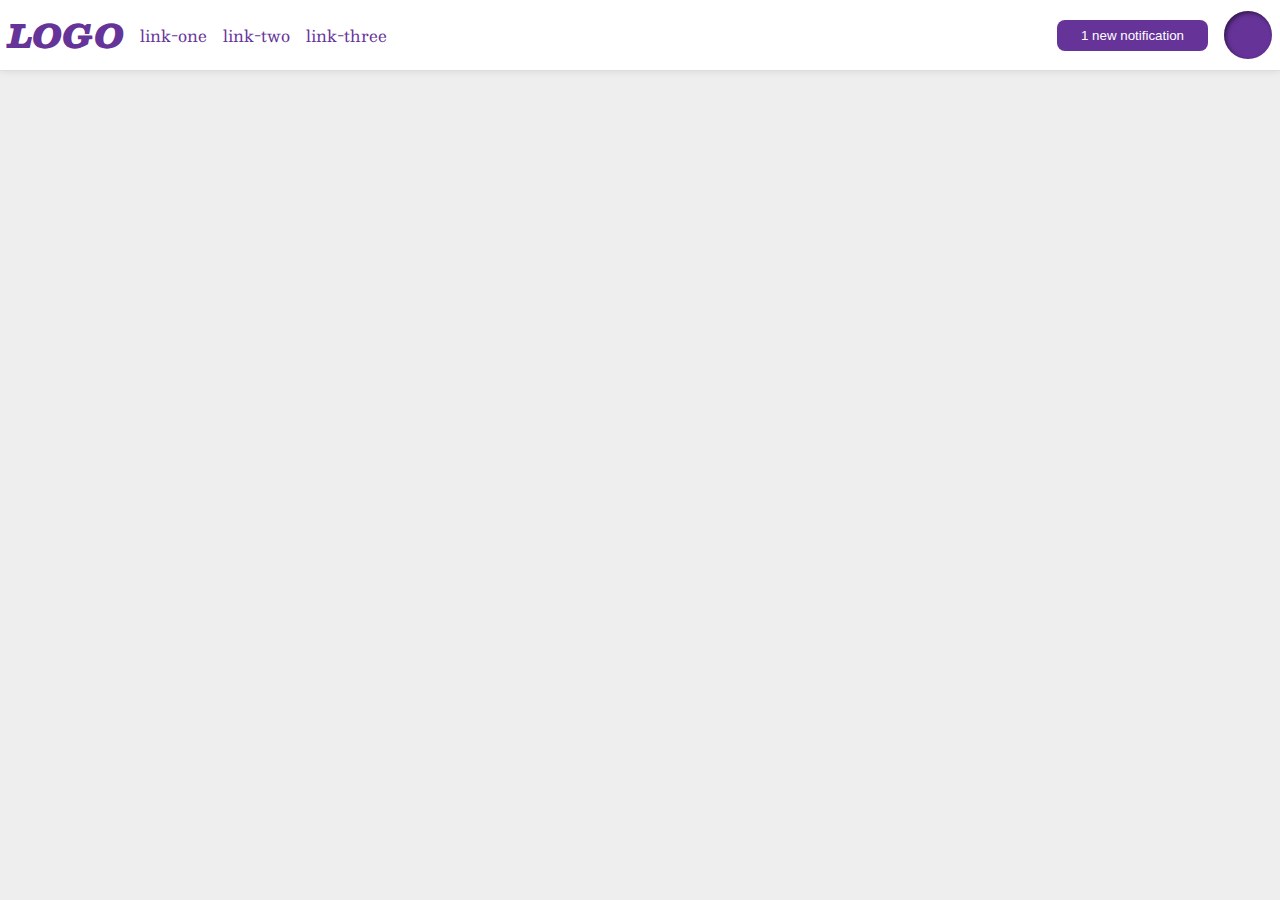
<file: flex/03-flex-header-2/index.html>
<!DOCTYPE html>
<html lang="en">
  <head>
    <meta charset="UTF-8">
    <meta http-equiv="X-UA-Compatible" content="IE=edge">
    <meta name="viewport" content="width=device-width, initial-scale=1.0">
    <title>Flex Header 2</title>
    <link rel="stylesheet" href="style.css">
  </head>
  <body>
    <div class="header">
      
      <div class="left-items">
        <div class="logo">
          LOGO
        </div>
        <ul class="links">
          <li><a href="https://google.com">link-one</a></li>
          <li><a href="https://google.com">link-two</a></li>
          <li><a href="https://google.com">link-three</a></li>
        </ul>
      </div>
    
      <div class="right-items">
        <button class="notifications">
          1 new notification
        </button>
        <div class="profile-image"></div>
      </div>
      
    </div>
  </body>
</html>
</file>
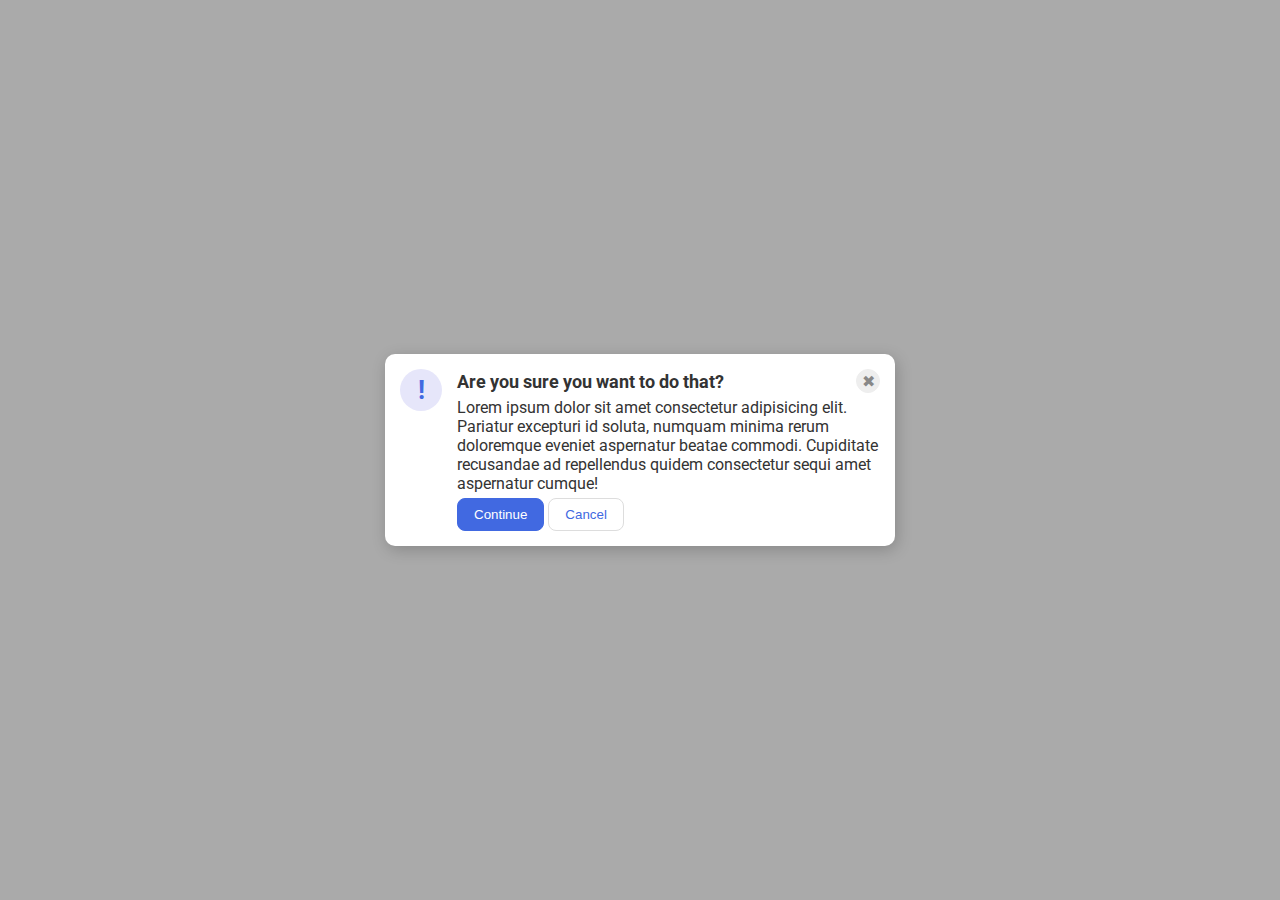
<file: flex/05-flex-modal/index.html>
<!DOCTYPE html>
<html lang="en">
  <head>
    <meta charset="UTF-8">
    <meta http-equiv="X-UA-Compatible" content="IE=edge">
    <meta name="viewport" content="width=device-width, initial-scale=1.0">
    <link rel="stylesheet" href="style.css">
    <title>Modal</title>
  </head>
  <body>
    <div class="modal">
      <div class="icon">!</div>
      
      <div class="container">
        <div class="top-header">
          <div class="header">Are you sure you want to do that?</div>
          <button class="close-button">✖</button>
        </div>
        <div class="text">Lorem ipsum dolor sit amet consectetur adipisicing elit. Pariatur excepturi id soluta, numquam minima rerum doloremque eveniet aspernatur beatae commodi. Cupiditate recusandae ad repellendus quidem consectetur sequi amet aspernatur cumque!</div>
        <button class="continue">Continue</button>
        <button class="cancel">Cancel</button>
      </div>

    </div>
  </body>
</html>
</file>
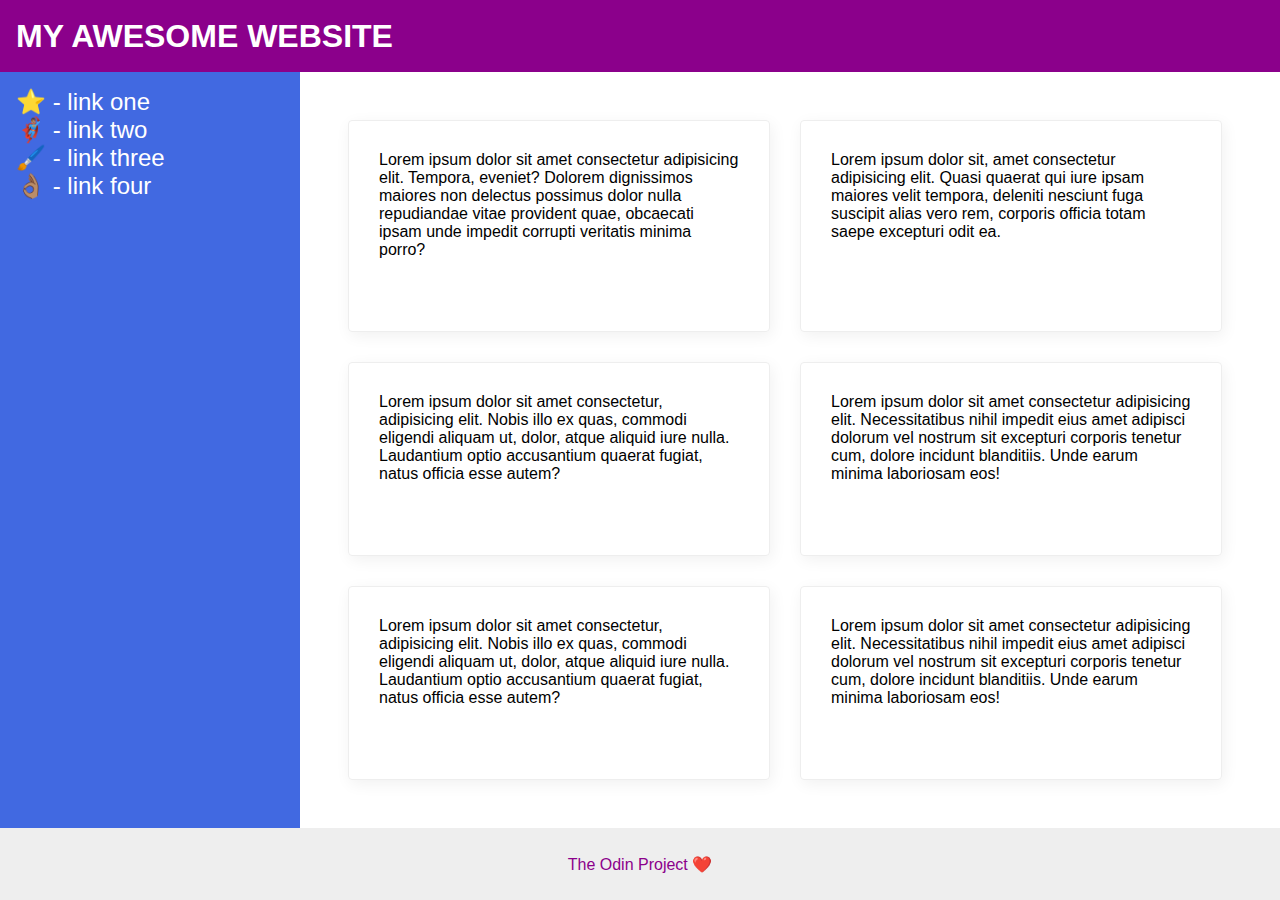
<file: flex/07-flex-layout-2/index.html>
<!DOCTYPE html>
<html lang="en">
  <head>
    <meta charset="UTF-8">
    <meta http-equiv="X-UA-Compatible" content="IE=edge">
    <meta name="viewport" content="width=device-width, initial-scale=1.0">
    <title>The Holy Grail</title>
    <link rel="stylesheet" href="style.css">
  </head>
  <body>
    <div class="header">
      MY AWESOME WEBSITE
    </div>
    
      <div class="content">
        <div class="sidebar">
          <ul>
            <li><a href="#">⭐ - link one</a></li>
            <li><a href="#">🦸🏽‍♂️ - link two</a></li>
            <li><a href="#">🖌️ - link three</a></li>
            <li><a href="#">👌🏽 - link four</a></li>
          </ul>
        </div>
        <div class="card-container">
          <div class="card">Lorem ipsum dolor sit amet consectetur adipisicing elit. Tempora, eveniet? Dolorem dignissimos maiores non delectus possimus dolor nulla repudiandae vitae provident quae, obcaecati ipsam unde impedit corrupti veritatis minima porro?</div>
          <div class="card">Lorem ipsum dolor sit, amet consectetur adipisicing elit. Quasi quaerat qui iure ipsam maiores velit tempora, deleniti nesciunt fuga suscipit alias vero rem, corporis officia totam saepe excepturi odit ea.</div>
          <div class="card">Lorem ipsum dolor sit amet consectetur, adipisicing elit. Nobis illo ex quas, commodi eligendi aliquam ut, dolor, atque aliquid iure nulla. Laudantium optio accusantium quaerat fugiat, natus officia esse autem?</div>
          <div class="card">Lorem ipsum dolor sit amet consectetur adipisicing elit. Necessitatibus nihil impedit eius amet adipisci dolorum vel nostrum sit excepturi corporis tenetur cum, dolore incidunt blanditiis. Unde earum minima laboriosam eos!</div>
          <div class="card">Lorem ipsum dolor sit amet consectetur, adipisicing elit. Nobis illo ex quas, commodi eligendi aliquam ut, dolor, atque aliquid iure nulla. Laudantium optio accusantium quaerat fugiat, natus officia esse autem?</div>
          <div class="card">Lorem ipsum dolor sit amet consectetur adipisicing elit. Necessitatibus nihil impedit eius amet adipisci dolorum vel nostrum sit excepturi corporis tenetur cum, dolore incidunt blanditiis. Unde earum minima laboriosam eos!</div>
        </div>
      </div>

    <div class="footer">
      The Odin Project ❤️
    </div>
  </body>
</html>
</file>
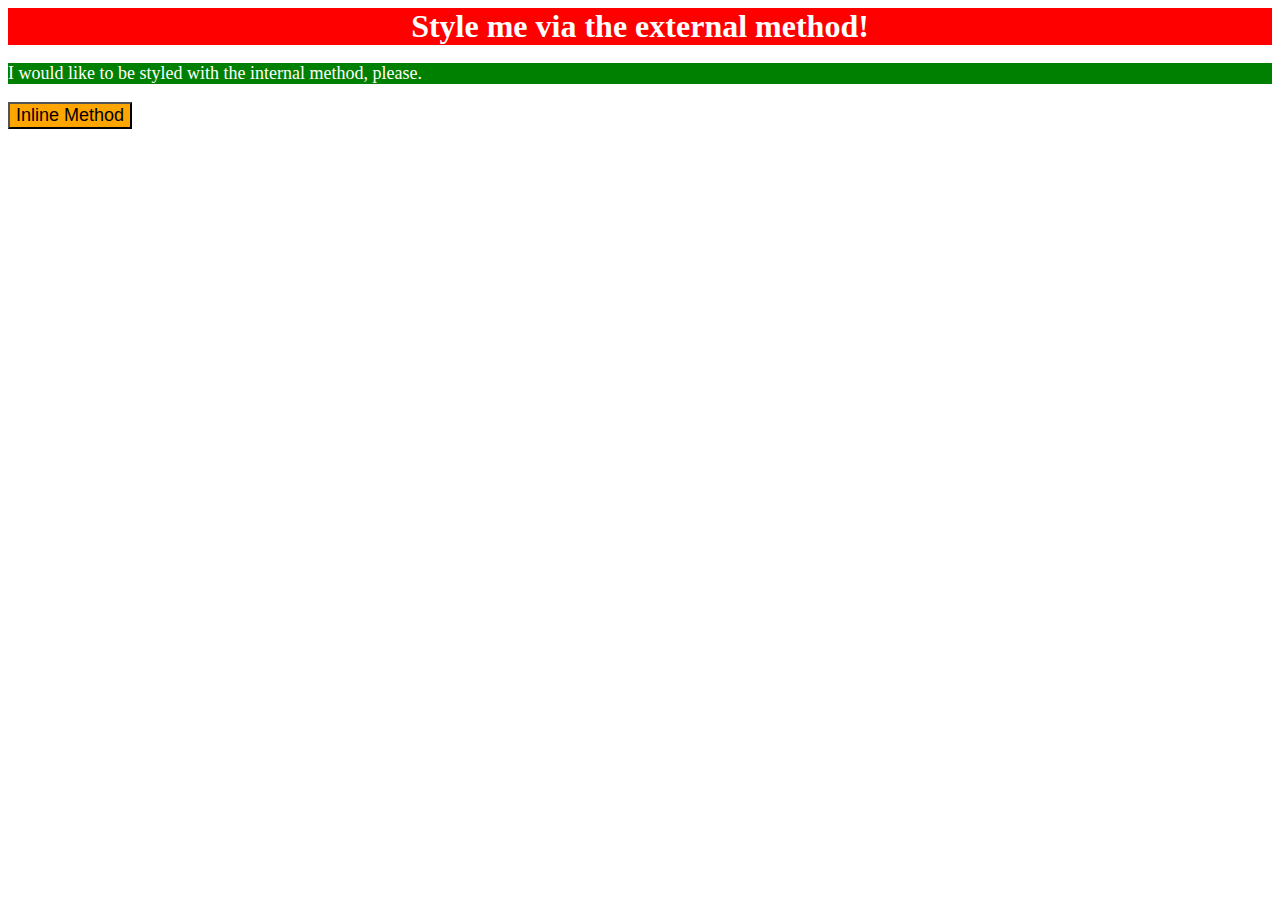
<file: foundations/01-css-methods/index.html>
<!DOCTYPE html>
<html lang="en">
  <head>
    <link rel="stylesheet" href="style.css">
    <meta charset="UTF-8">
    <meta http-equiv="X-UA-Compatible" content="IE=edge">
    <meta name="viewport" content="width=device-width, initial-scale=1.0">
    <title>Methods for Adding CSS</title>
    <style>
      p {
        background-color: green;
        color: white;
        font-size: 18px;
      }
    </style>
  </head>
  <body>
    <div>Style me via the external method!</div>
    <p>I would like to be styled with the internal method, please.</p>
    <button style="background-color: orange; font-size: 18px;">Inline Method</button>
  </body>
</html>
</file>
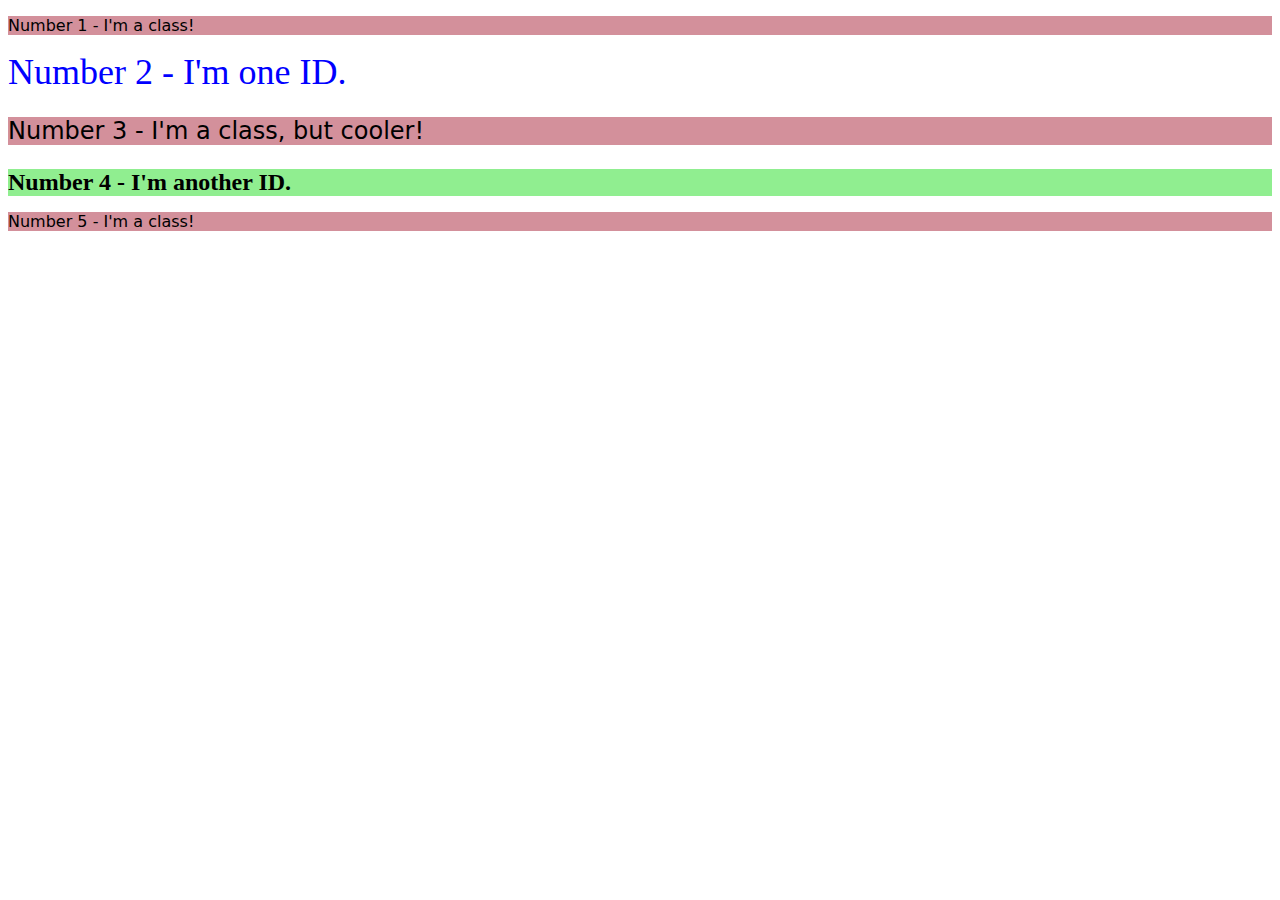
<file: foundations/02-class-id-selectors/index.html>
<!DOCTYPE html>
<html lang="en">
  <head>
    <meta charset="UTF-8">
    <meta http-equiv="X-UA-Compatible" content="IE=edge">
    <meta name="viewport" content="width=device-width, initial-scale=1.0">
    <title>Class and ID Selectors</title>
    <link rel="stylesheet" href="style.css">
  </head>
  <body>
    <p>Number 1 - I'm a class!</p>
    <div class="second">Number 2 - I'm one ID.</div>
    <p class="samesize">Number 3 - I'm a class, but cooler!</p>
    <div class="samesize fourth">Number 4 - I'm another ID.</div>
    <p>Number 5 - I'm a class!</p>
  </body>
</html>
</file>
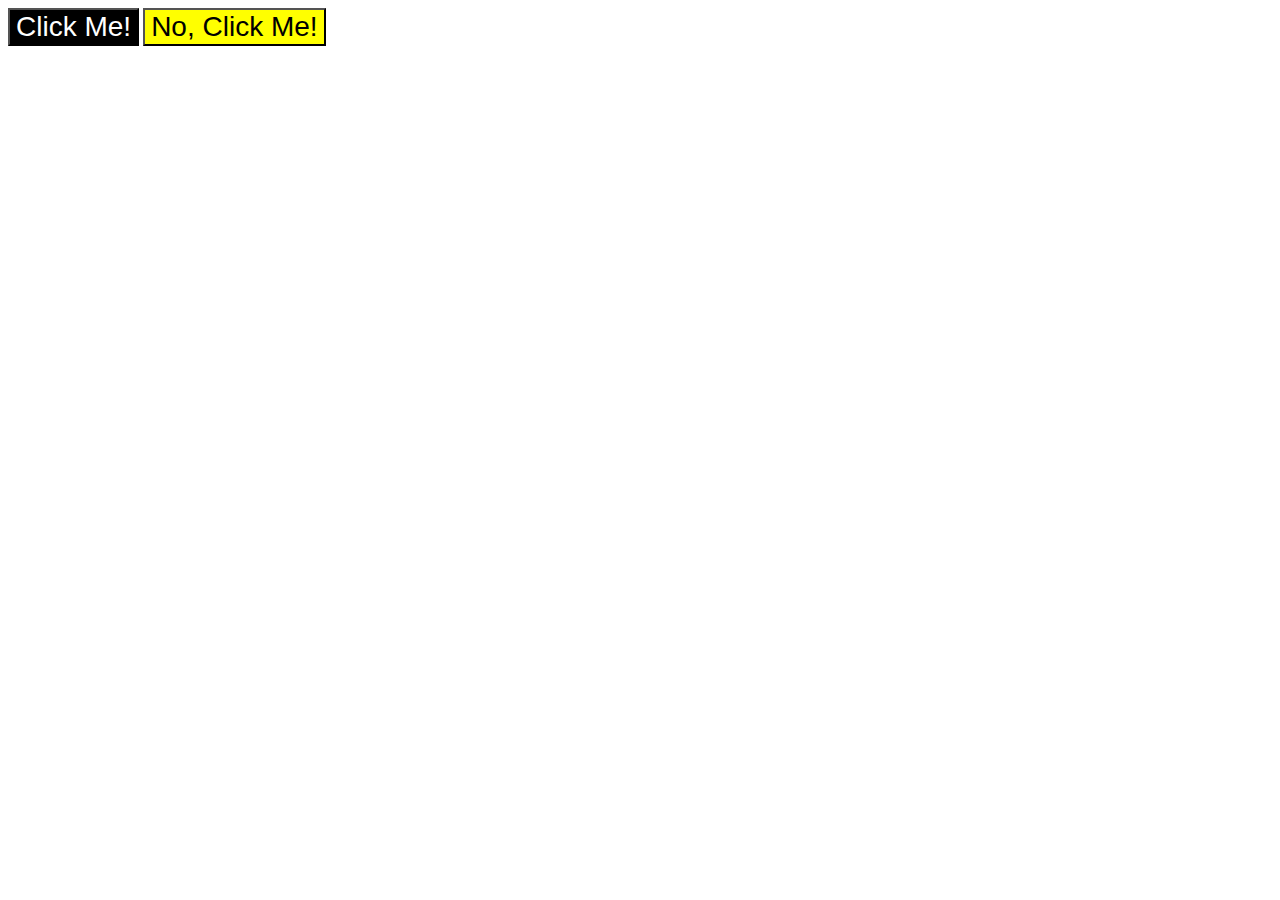
<file: foundations/03-grouping-selectors/index.html>
<!DOCTYPE html>
<html lang="en">
  <head>
    <meta charset="UTF-8">
    <meta http-equiv="X-UA-Compatible" content="IE=edge">
    <meta name="viewport" content="width=device-width, initial-scale=1.0">
    <title>Grouping Selectors</title>
    <link rel="stylesheet" href="style.css">
  </head>
  <body>
    <button class="first common">Click Me!</button>
    <button class="second common">No, Click Me!</button>
  </body>
</html>
</file>
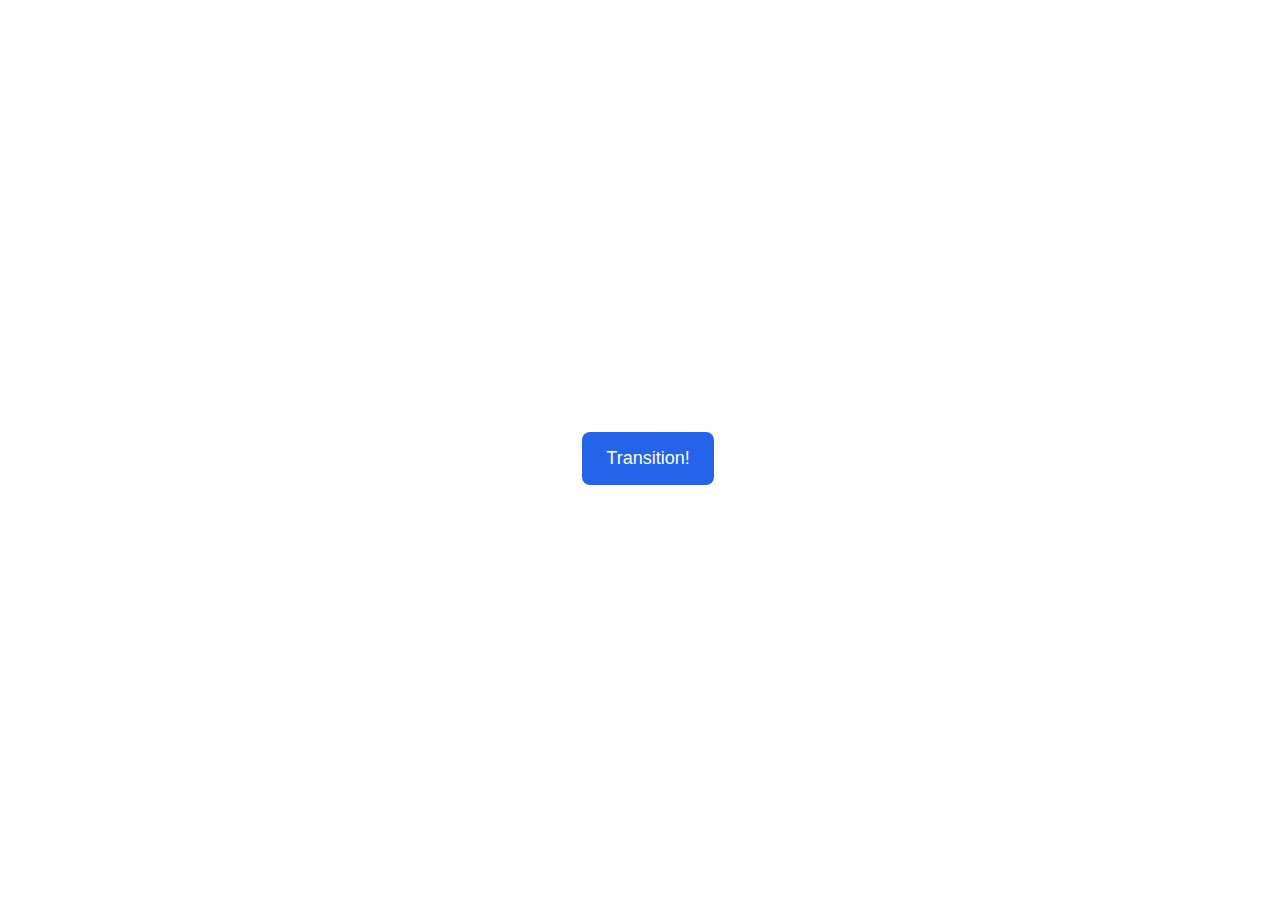
<file: advanced-html-css/animation/01-button-hover/index.html>
<!DOCTYPE html>
<html lang="en">
  <head>
    <meta charset="UTF-8" />
    <meta http-equiv="X-UA-Compatible" content="IE=edge" />
    <meta name="viewport" content="width=device-width, initial-scale=1.0" />
    <title>Button Hover</title>
    <link rel="stylesheet" href="style.css" />
  </head>
  <body>
    <div id="transition-container">
      <button>Transition!</button>
    </div>
  </body>
</html>
</file>
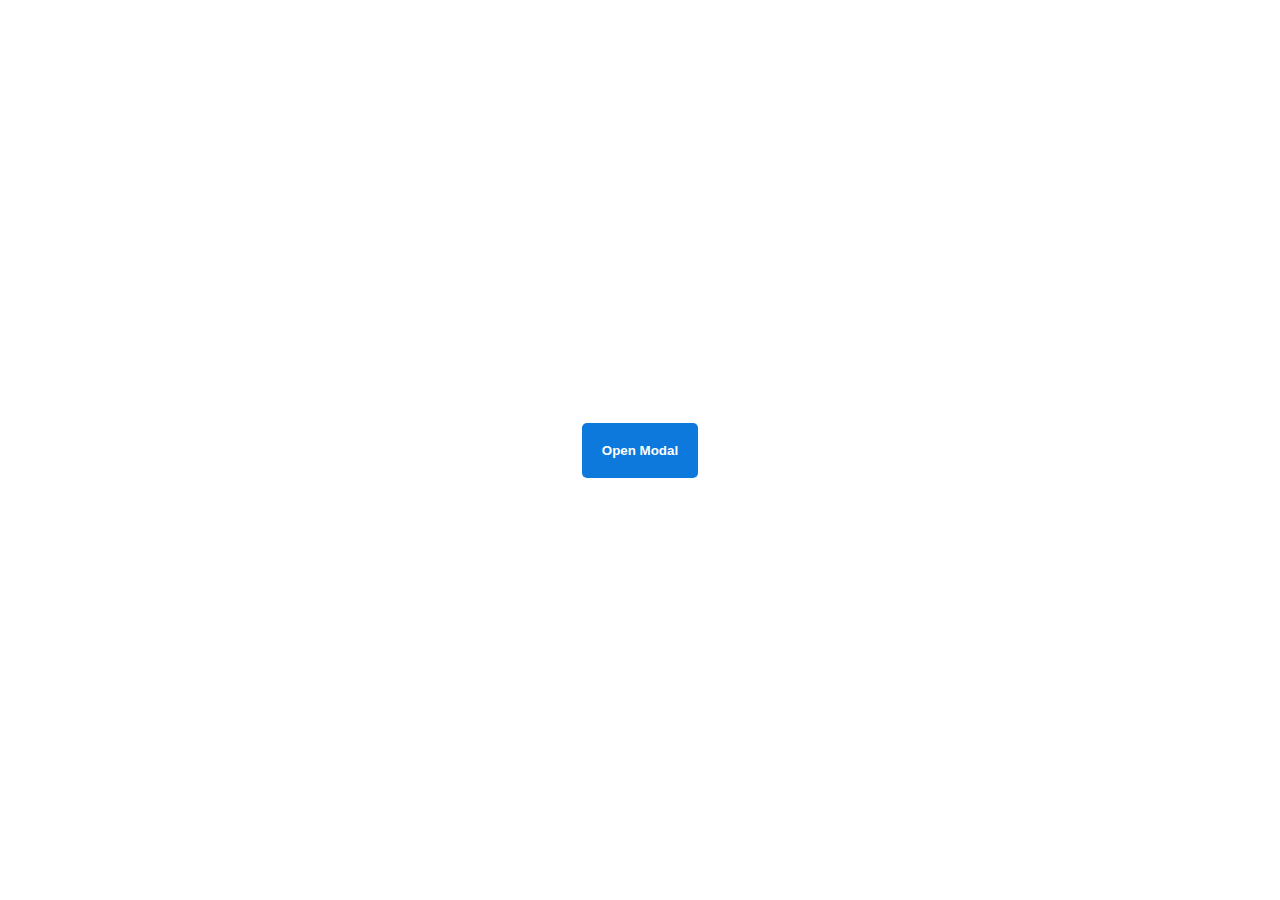
<file: advanced-html-css/animation/02-pop-up/index.html>
<!DOCTYPE html>
<html lang="en">
  <head>
    <meta charset="UTF-8" />
    <meta http-equiv="X-UA-Compatible" content="IE=edge" />
    <meta name="viewport" content="width=device-width, initial-scale=1.0" />
    <title>Popup</title>
    <link rel="stylesheet" href="style.css" />
  </head>
  <body>
    <div class="backdrop"></div>
    <div class="popup-modal">
      <h1>Look at me!</h1>
      <p>I'm a pop up dialog!</p>
      <button id="close-modal">Close Modal</button>
    </div>
    <div class="button-container">
      <button id="trigger-modal">Open Modal</button>
    </div>
    <script src="script.js"></script>
  </body>
</html>
</file>
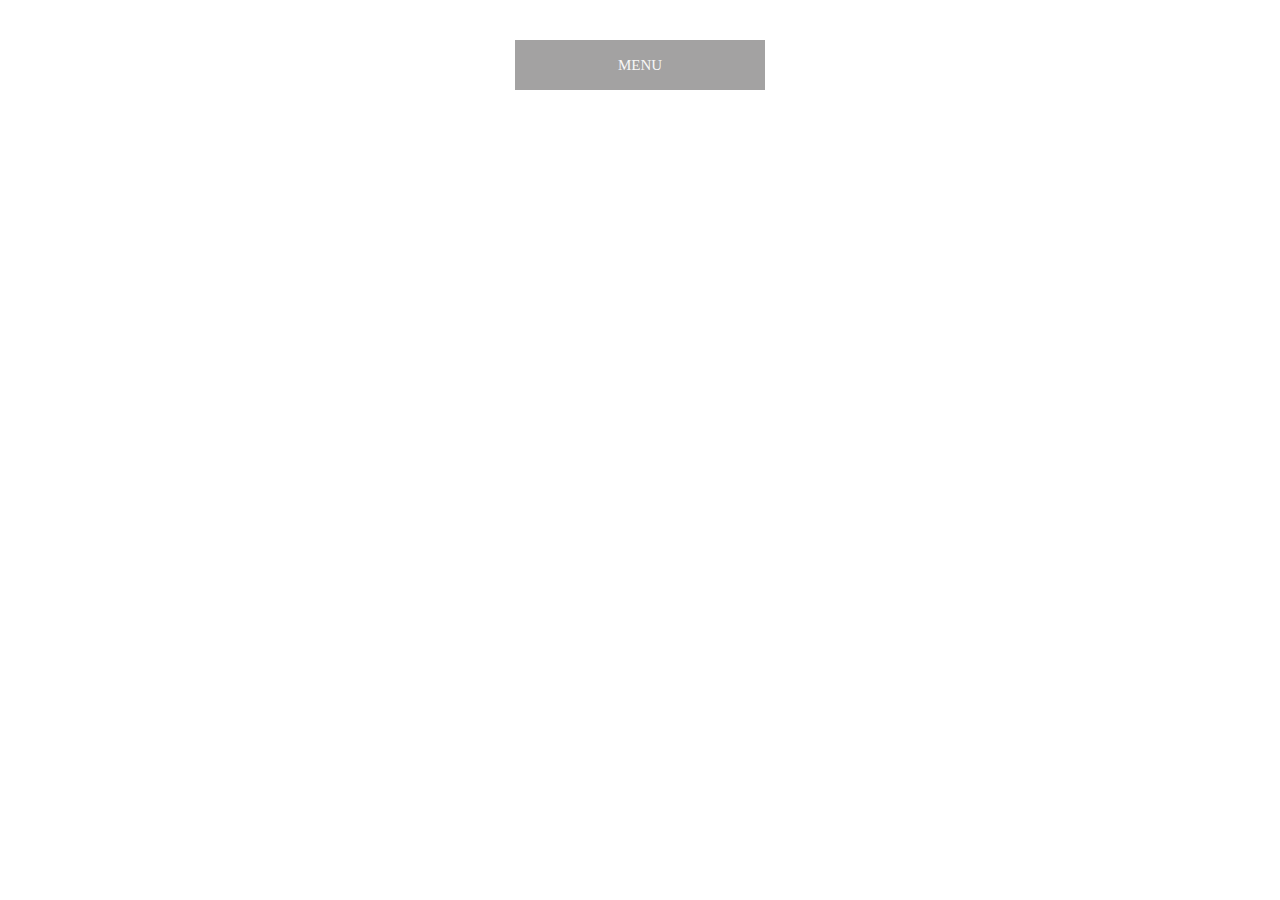
<file: advanced-html-css/animation/03-dropdown-menu/index.html>
<!DOCTYPE html>
<html lang="en">
  <head>
    <meta charset="UTF-8" />
    <meta http-equiv="X-UA-Compatible" content="IE=edge" />
    <meta name="viewport" content="width=device-width, initial-scale=1.0" />
    <title>Dropdown Menu</title>
    <link rel="stylesheet" href="style.css" />
  </head>
  <body>
    <div class="dropdown-container">
        <div class="menu-title">MENU</div>
        <ul class="dropdown-menu">
            <li>ITEM 1</li>
            <li>ITEM 2</li>
            <li>ITEM 3</li>
            <li>ITEM 4</li>
            <li>ITEM 5</li>
        </ul>
    </div>
    <script src="script.js"></script>
  </body>
</html>
</file>
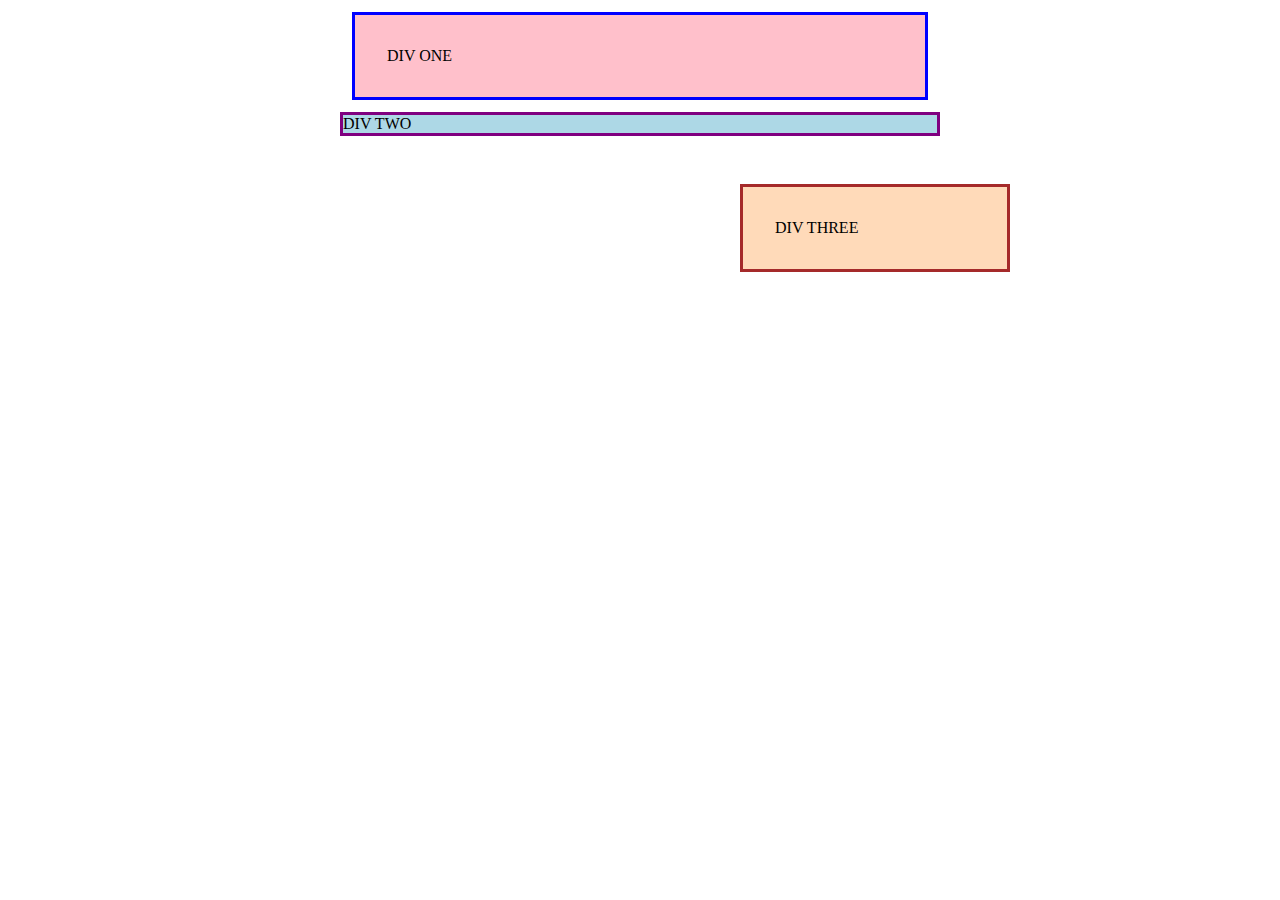
<file: foundations/block-and-inline/01-margin-and-padding-1/index.html>
<!DOCTYPE html>
<html lang="en">
  <head>
    <meta charset="UTF-8">
    <meta http-equiv="X-UA-Compatible" content="IE=edge">
    <meta name="viewport" content="width=device-width, initial-scale=1.0">
    <title>Margin and Padding exercise</title>
    <link rel="stylesheet" href="style.css">
  </head>
  <body>
    <div class="one">
      DIV ONE
    </div>
    <div class="two">
      DIV TWO
    </div>
    <div class="three">
      DIV THREE
    </div>
  </body>
</html>
</file>
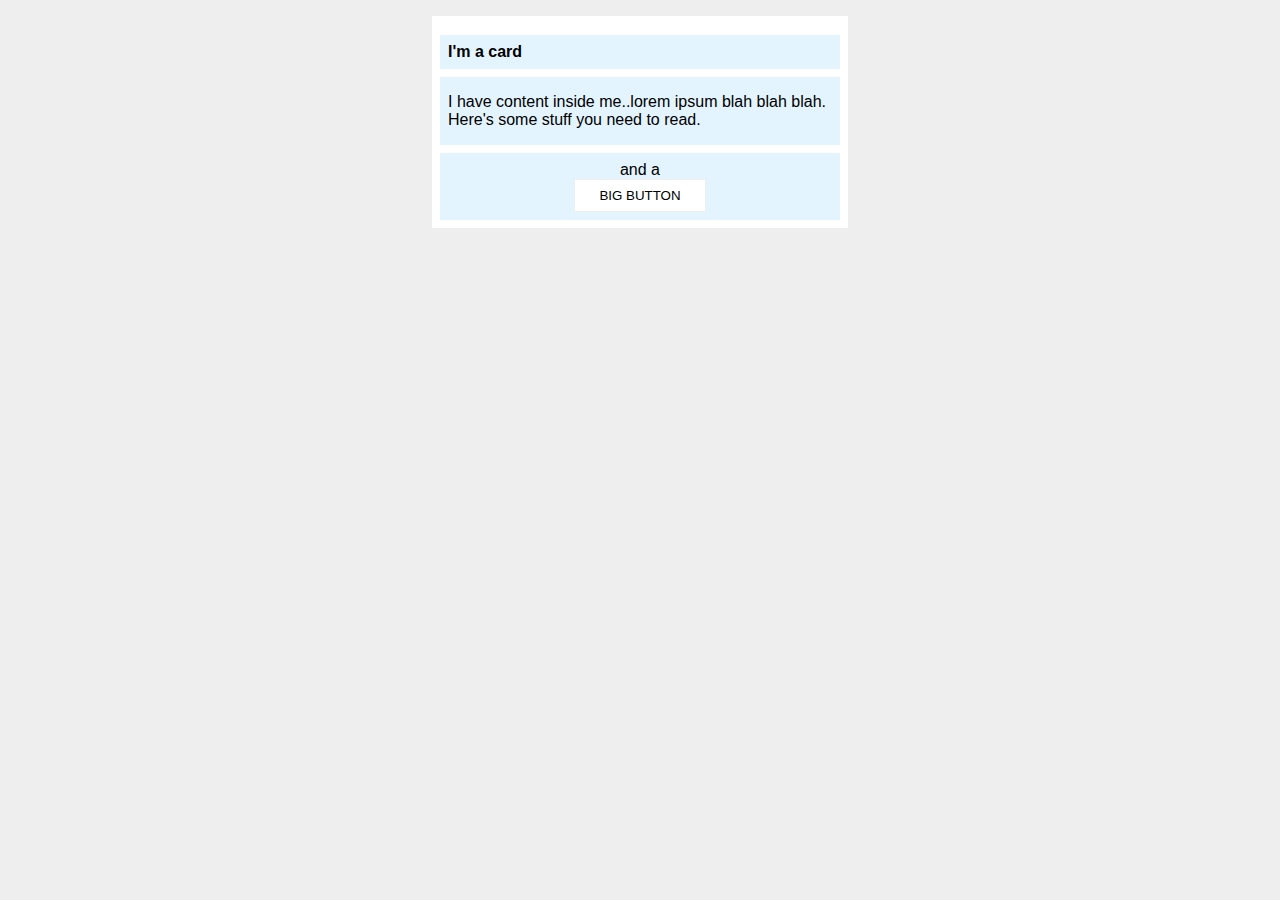
<file: foundations/block-and-inline/02-margin-and-padding-2/index.html>
<!DOCTYPE html>
<html lang="en">
  <head>
    <meta charset="UTF-8">
    <meta http-equiv="X-UA-Compatible" content="IE=edge">
    <meta name="viewport" content="width=device-width, initial-scale=1.0">
    <title>Margin and Padding exercise 2</title>
    <link rel="stylesheet" href="style.css">
  </head>
  <body>
    <div class="card">
      <h1 class="title">I'm a card</h1>
      <div class="content">I have content inside me..lorem ipsum blah blah blah. Here's some stuff you need to read.</div>
      <div class="button-container">and a <button>BIG BUTTON</button></div>
    </div>
  </body>
</html>
</file>
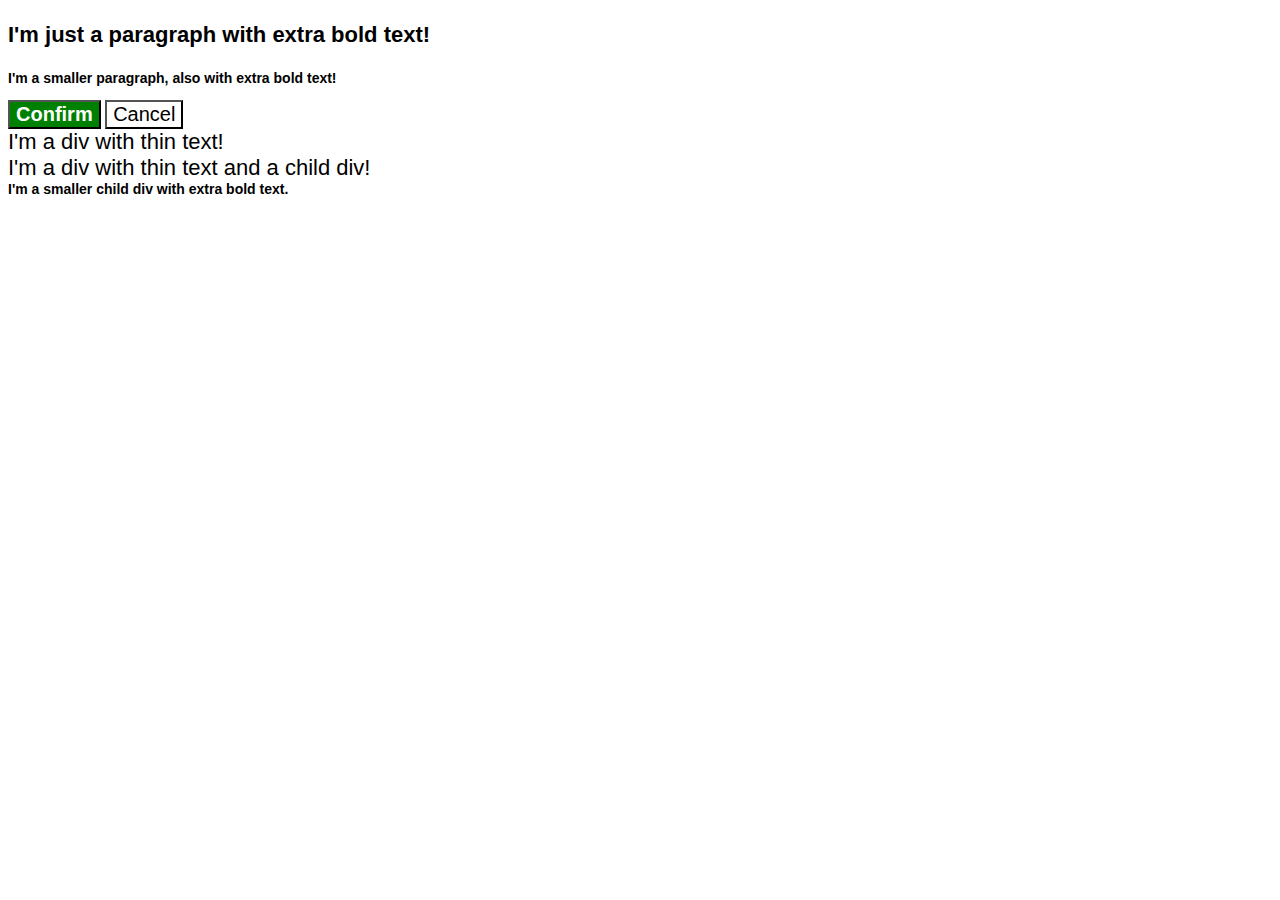
<file: foundations/cascade/01-cascade-fix/index.html>
<!DOCTYPE html>
<html lang="en">
  <head>
    <meta charset="UTF-8">
    <meta http-equiv="X-UA-Compatible" content="IE=edge">
    <meta name="viewport" content="width=device-width, initial-scale=1.0">
    <title>Fix the Cascade</title>
    <link rel="stylesheet" href="style.css">
  </head>
  <body>
    <p class="para">I'm just a paragraph with extra bold text!</p>
    <p class="para small-para">I'm a smaller paragraph, also with extra bold text!</p>

    <button id="confirm-button" class="button confirm">Confirm</button>
    <button id="cancel-button" class="button cancel">Cancel</button>

    <div class="text">I'm a div with thin text!</div>
    <div class="text">I'm a div with thin text and a child div!
      <div class="text child">I'm a smaller child div with extra bold text.</div>
    </div>
  </body>
</html>
</file>
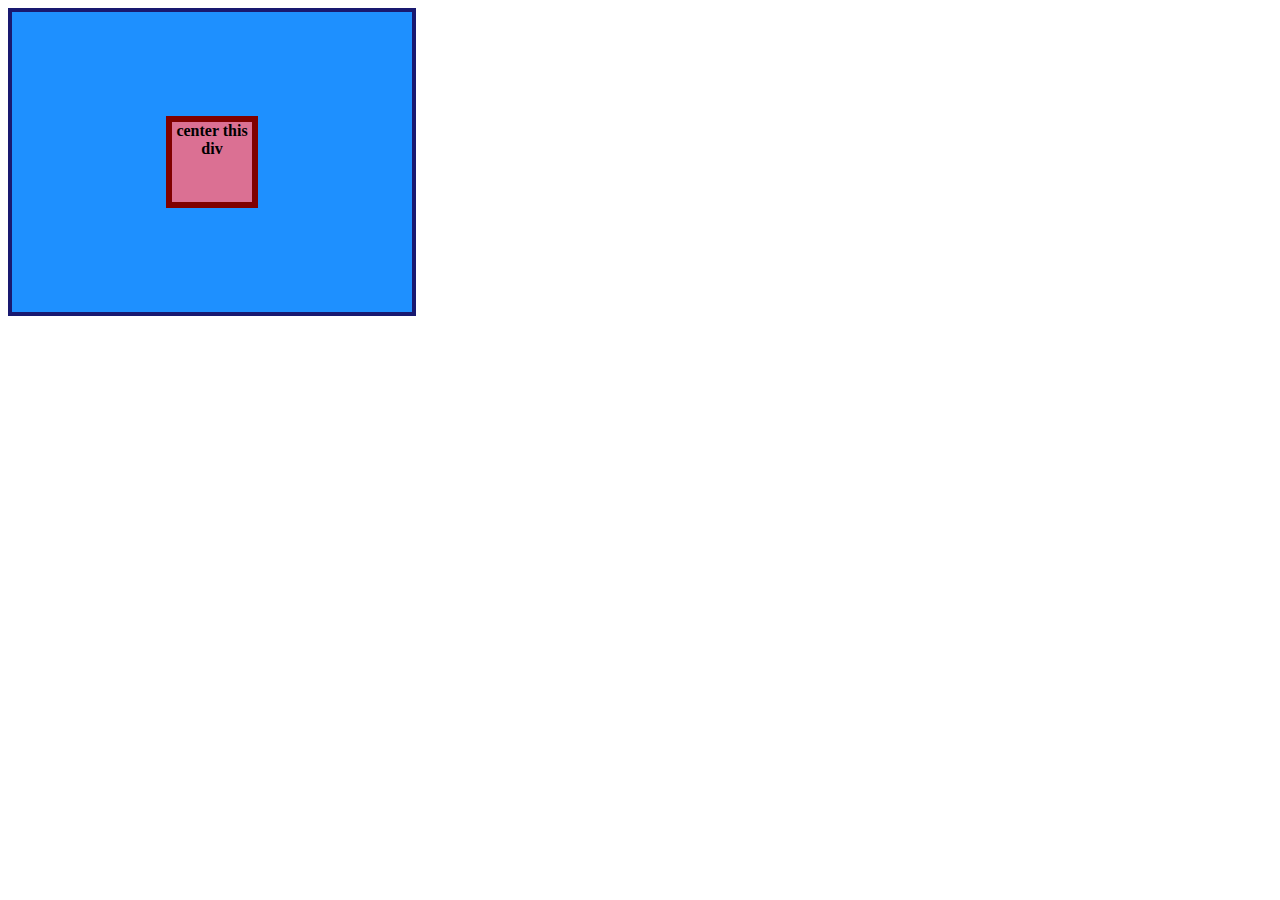
<file: foundations/flex/01-flex-center/index.html>
<!DOCTYPE html>
<html lang="en">
  <head>
    <meta charset="UTF-8">
    <meta http-equiv="X-UA-Compatible" content="IE=edge">
    <meta name="viewport" content="width=device-width, initial-scale=1.0">
    <title>CENTER THIS DIV</title>
    <link rel="stylesheet" href="style.css">
  </head>
  <body>
    <div class="container">
      <div class="box">center this div</div>
    </div>
  </body>
</html>
</file>
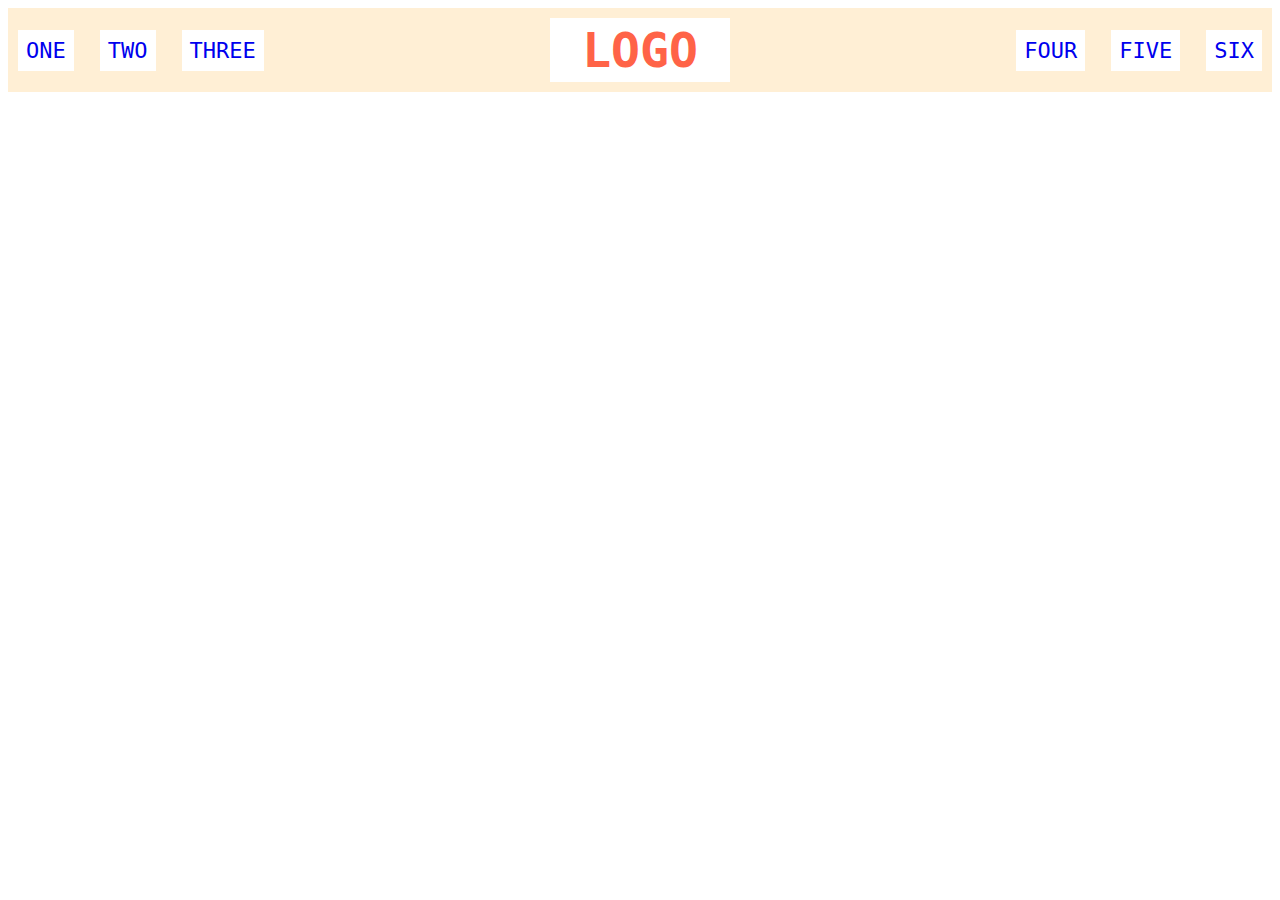
<file: foundations/flex/02-flex-header/index.html>
<!DOCTYPE html>
<html lang="en">
  <head>
    <meta charset="UTF-8">
    <meta http-equiv="X-UA-Compatible" content="IE=edge">
    <meta name="viewport" content="width=device-width, initial-scale=1.0">
    <title>Flex Header</title>
    <link rel="stylesheet" href="style.css">
  </head>
  <body>
    <div class="header">
      <div class="left-links">
        <ul>
          <li><a href="#">ONE</a></li>
          <li><a href="#">TWO</a></li>
          <li><a href="#">THREE</a></li>
        </ul>
      </div>
      <div class="logo">LOGO</div>
      <div class="right-links">
        <ul>
          <li><a href="#">FOUR</a></li>
          <li><a href="#">FIVE</a></li>
          <li><a href="#">SIX</a></li>
        </ul>
      </div>
    </div>
  </body>
</html>
</file>
<file: flex/03-flex-header-2/style.css>
/* this is some magical font-importing.  
you'll learn about it later. */
@import url('https://fonts.googleapis.com/css2?family=Besley:ital,wght@0,400;1,900&display=swap');

body {
  margin: 0;
  background: #eee;
  font-family: Besley, serif;
}

.header {
  background: white;
  border-bottom: 1px solid #ddd;
  box-shadow: 0 0 8px rgba(0,0,0,.1);

  justify-content: space-between;
  align-content: center;
  display: flex;
  padding: 8px;
  margin: 0;
}

.profile-image {
  background: rebeccapurple;
  box-shadow: inset 2px 2px 4px rgba(0,0,0,.5);
  border-radius: 50%;
  width: 48px;
  height: 48px;
}

.logo {
  color: rebeccapurple;
  font-size: 32px;
  font-weight: 900;
  font-style: italic;
}

button {
  border: none;
  border-radius: 8px;
  background: rebeccapurple;
  color: white;
  padding: 8px 24px;
  align-self: center;
}

a {
  /* this removes the line under our links */
  text-decoration: none;
  color: rebeccapurple;
}

ul {
  list-style-type: none;
  display: flex;
  padding: 0;
  margin: 0;
  align-items: center;
  gap: 16px;
}

.left-items, .right-items {
  display: flex;
  gap: 16px;
  align-items: center;
}
</file>
<file: flex/05-flex-modal/style.css>
@import url('https://fonts.googleapis.com/css2?family=Roboto:wght@400;700&display=swap');

html, body {
  height: 100%;
}

body {
  font-family: Roboto, sans-serif;
  margin: 0;
  background: #aaa;
  color: #333;
  /* I'll give you this one for free lol */
  display: flex;
  align-items: center;
  justify-content: center;
}

.modal {
  background: white;
  width: 480px;
  border-radius: 10px;
  box-shadow: 2px 4px 16px rgba(0,0,0,.2);
  display: flex;
  padding: 15px;
}

.icon {
  color: royalblue;
  font-size: 26px;
  font-weight: 700;
  background: lavender;
  width: 42px;
  height: 42px;
  border-radius: 50%;
  display: flex;
  align-items: center;
  justify-content: center;

  flex-shrink: 0;
  margin-right: 15px;
}

.close-button {
  background: #eee;
  border-radius: 50%;
  color: #888;
  font-weight: 400;
  font-size: 16px;
  height: 24px;
  width: 24px;
  display: flex;
  align-items: center;
  justify-content: center;
  border: 1px solid #eee;
  padding: 0;
}

button {
  cursor: pointer;
  padding: 8px 16px;
  border-radius: 8px;
}

button.continue {
  background: royalblue;
  border: 1px solid royalblue;
  color: white;
}

button.cancel {
  background: white;
  border: 1px solid #ddd;
  color: royalblue;
}

.top-header {
  display: flex;
  justify-content: space-between;
  align-items: center;
  font-size: large;
  font-weight: bold;
}

.text {
  margin-top: 5px;
  margin-bottom: 5px;
}
</file>
<file: flex/07-flex-layout-2/style.css>
body {
  font-family: -apple-system, BlinkMacSystemFont, 'Segoe UI', Roboto, Oxygen, Ubuntu, Cantarell, 'Open Sans', 'Helvetica Neue', sans-serif;
  margin: 0;
  min-height: 100vh;

  display: flex;
  flex-direction: column;
  justify-content: space-between;
}

.header {
  height: 72px;
  background: darkmagenta;
  color: white;

  font-size: 32px;
  font-weight: 900;
  padding-left: 16px;
  align-content: center;
}

.footer {
  height: 72px;
  background: #eee;
  color: darkmagenta;
  text-align: center;
  align-content: center;
}

.sidebar {
  width: 300px;
  background: royalblue;
  box-sizing: border-box;
  flex-shrink: 0;
  padding: 16px;
}

.card {
  border: 1px solid #eee;
  box-shadow: 2px 4px 16px rgba(0,0,0,.06);
  border-radius: 4px; 
  width: 360px;
  padding: 30px;
}

.content {
  display: flex;
  flex-grow: 1;
}

a {
  text-decoration: none;
  color: white;
  font-size: 24px;
}

ul {
  list-style: none;
  padding: 0;
  margin: 0;
}

.card-container {
  display: flex;
  flex-wrap: wrap;
  padding: 48px;
  gap: 30px;
}
</file>
<file: foundations/01-css-methods/style.css>
div {
    background-color: red;
    color: white;
    font-size: 32px;
    text-align: center;
    font-weight: bold;
}
</file>
<file: foundations/02-class-id-selectors/style.css>
p {
    background-color: rgb(211, 144, 155);
    font-family: Verdana, "DejaVu Sans", sans-serif;
}

.samesize {
    font-size: 24px;
}

.second {
    color: blue;
    font-size: 36px;
}

.fourth {
    background-color: lightgreen;
    font-weight: bold;
}
</file>
<file: foundations/03-grouping-selectors/style.css>
.first {
    background-color: black;
    color: white;
}

.second {
    background-color: yellow;
}

.common {
    font-size: 28px;
    font-family: Helvetica, "Times New Roman", sans-serif;
}
</file>
<file: advanced-html-css/animation/01-button-hover/style.css>
#transition-container {
  width: 100vw;
  height: 100vh;
  display: flex;
  flex-direction: column;
  justify-content: center;
  align-items: center;
  font-family: Arial, sans-serif;
}

button {
  border-radius: 8px;
  border: none;
  background-color: #2563eb;
  color: white;
  font-size: 18px;
  padding: 16px 24px;
  text-align: center;
}
</file>
<file: advanced-html-css/animation/02-pop-up/style.css>
* {
  padding: 0;
  margin: 0;
}

body {
  overflow: hidden;
}

.button-container {
  width: 100vw;
  height: 100vh;
  background-color: #ffffff;
  opacity: 100%;
  display: flex;
  align-items: center;
  justify-content: center;
}

button {
  padding: 20px;
  color: #ffffff;
  background-color: #0e79dd;
  border: none;
  border-radius: 5px;
  font-weight: 600;
}

.popup-modal {
  padding: 32px 64px;
  background-color: white;
  border: 1px solid black;
  border-radius: 10px;
  position: fixed;
  top: 50%;
  left: 50%;
  transform-origin: center;
  transform: translate(-50%, -50%);
  pointer-events: none;
  opacity: 0%;
  text-align: center;
}

.popup-modal p {
  margin-bottom: 24px;
}

.backdrop {
  pointer-events: none;
  position: fixed;
  inset: 0;
  background: #000;
  opacity: 0%;
}

.popup-modal.show {
  opacity: 100%;
  pointer-events: all;
}

.backdrop.show {
  opacity: 30%;
}
</file>
<file: advanced-html-css/animation/03-dropdown-menu/style.css>
.dropdown-container {
  max-width: 250px;
  margin: 40px auto;
  text-align: center;
  line-height: 50px;
  font-size: 15px;
  color: rgb(247, 247, 247);
  cursor: pointer;
}

.menu-title {
  background-color: rgb(163, 162, 162);
}

.dropdown-menu {
  list-style: none;
  padding: 0;
  margin: 0;
  background-color: rgb(99, 97, 97);

  display: none;
}

ul.dropdown-menu li:hover {
  background: rgb(47, 46, 46);
}

.visible {
  display: block;
}
</file>
<file: foundations/block-and-inline/01-margin-and-padding-1/style.css>
body {
  max-width: 600px;
  margin: 0 auto;
}

.one {
  background: pink;
  border: 3px solid blue;
  /* CHANGE ME */
  padding: 32px;
  margin: 12px;
}

.two {
  background: lightblue;
  border: 3px solid purple;
  /* CHANGE ME */
  margin-bottom: 48px;
}

.three {
  background: peachpuff;
  border: 3px solid brown;
  width: 200px;
  /* CHANGE ME */
  padding: 32px;
  margin-left: 400px;
}
</file>
<file: foundations/block-and-inline/02-margin-and-padding-2/style.css>
body {
  background: #eee;
  font-family: sans-serif;
}

.card {
  width: 400px;
  background: #fff;
  margin: 16px auto;
  padding: 8px;
}

.title {
  background: #e3f4ff;
  margin-bottom: 8px;
  font-size: 16px;
  padding: 8px;
}

.content {
  background: #e3f4ff;
  margin-bottom: 8px;
  padding: 16px 8px;
}

.button-container {
  background: #e3f4ff;
  text-align: center;
  padding: 8px;
}

button {
  background: white;
  border: 1px solid #eee;
  padding: 8px 24px;
  display: block;
  margin: 0 auto;
}
</file>
<file: foundations/cascade/01-cascade-fix/style.css>
body {
  font-family: Arial, Helvetica, sans-serif;
}

.para {
  color: hsl(0, 0%, 0%);
  font-weight: 800;
  font-size: 22px;
}

.small-para {
  font-size: 14px;
  font-weight: 800;
}

/*
.para {
  font-size: 22px;
}
*/

.button.confirm {
  background: green;
  color: white;
  font-weight: bold;
} 

.button {
  background-color: rgb(255, 255, 255);
  color: rgb(0, 0, 0);
  font-size: 20px;
}

.text {
  color: rgb(0, 0, 0);
  font-size: 22px;
  font-weight: 100;
}

.child {
  color: rgb(0, 0, 0);
  font-weight: 800;
  font-size: 14px;
}
</file>
<file: foundations/flex/01-flex-center/style.css>
.container {
  background: dodgerblue;
  border: 4px solid midnightblue;
  width: 400px;
  height: 300px;
  
  display: flex;
  justify-content: center;
  align-items:  center;
}

.box {
  background: palevioletred;
  font-weight: bold;
  text-align: center;
  border: 6px solid maroon;
  width: 80px;
  height: 80px;
}
</file>
<file: foundations/flex/02-flex-header/style.css>
.header  {
  font-family: monospace;
  background: papayawhip;

  display: flex;
  align-items: center;
  justify-content: space-between;
  padding: 10px;  
}

.logo {
  font-size: 48px;
  font-weight: 900;
  color: tomato;
  background: white;
  padding: 4px 32px;
}

ul {
  /* this removes the dots on the list items*/
  list-style-type: none;
  
  display: flex;
  gap: 2em;
  padding: 0;
  margin: 0;
}

a {
  font-size: 22px;
  background: white;
  padding: 8px;
  /* this removes the line under the links */
  text-decoration: none;
}
</file>
